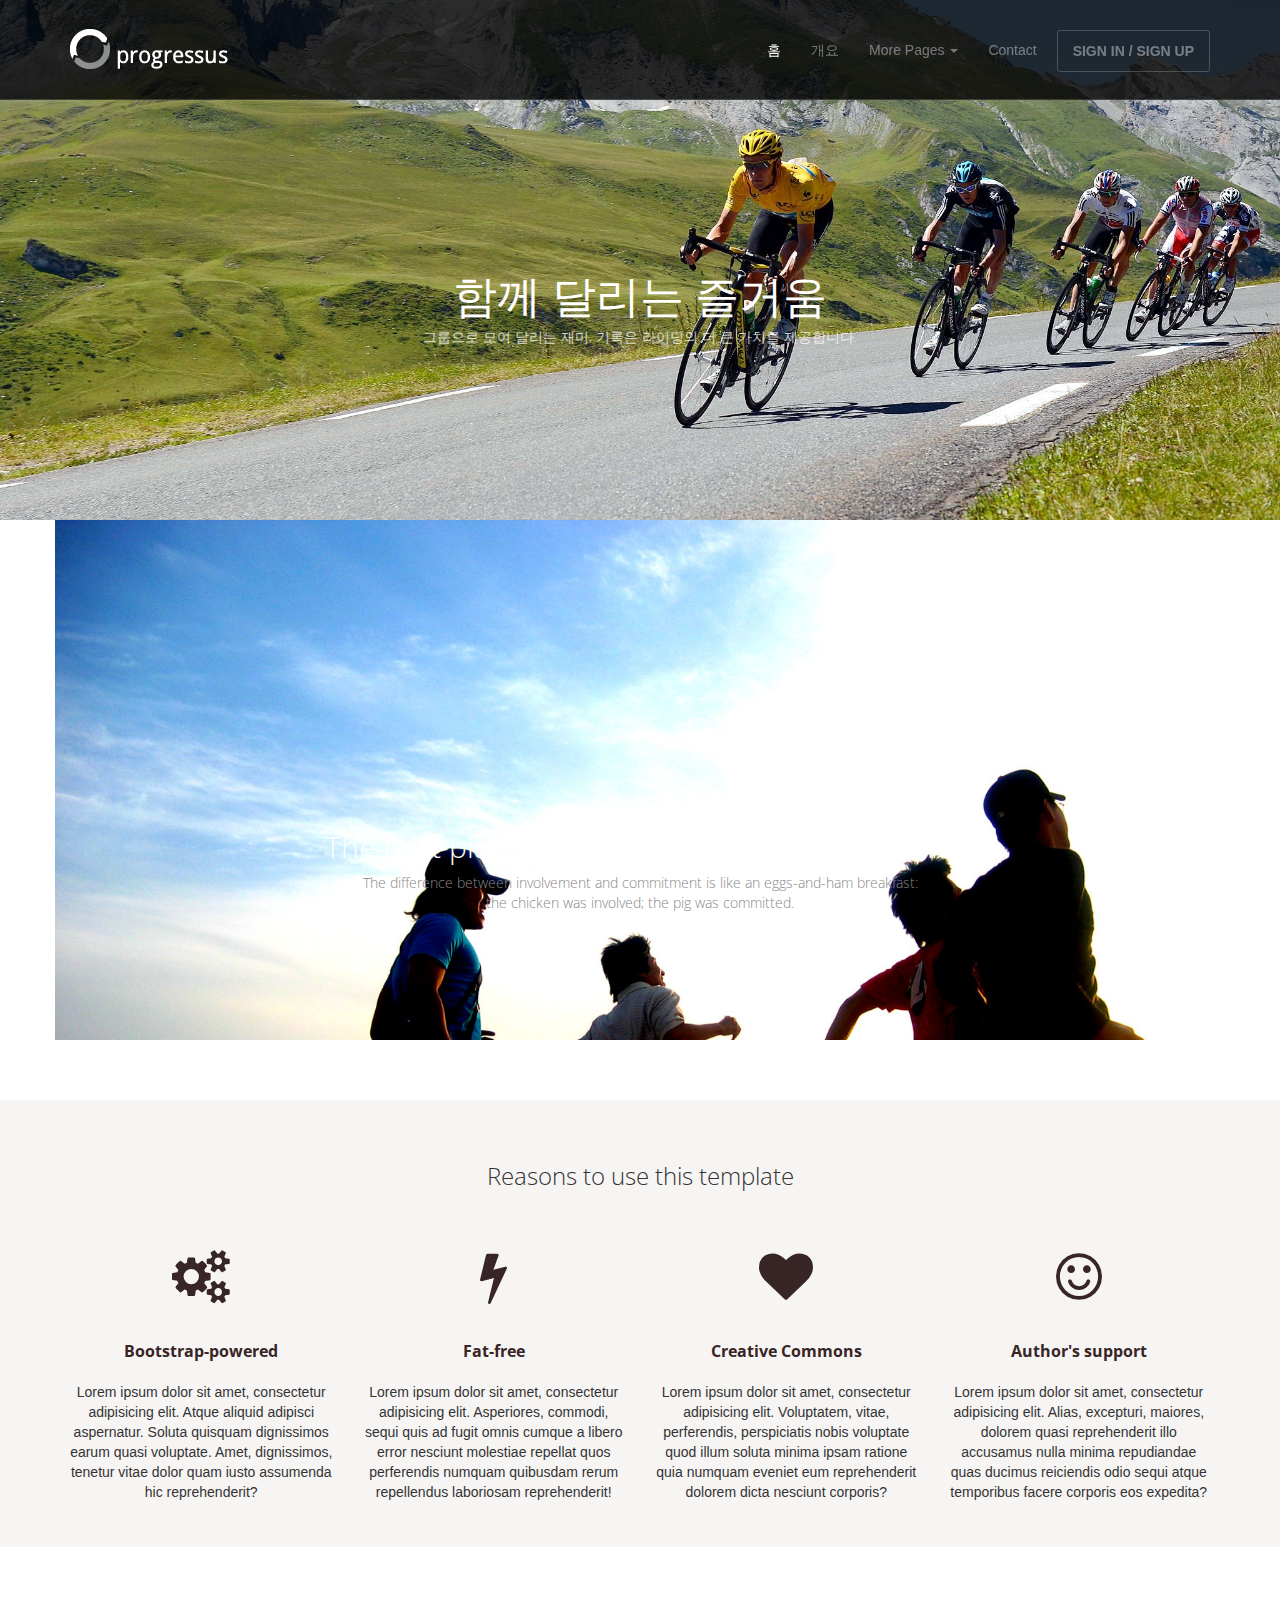
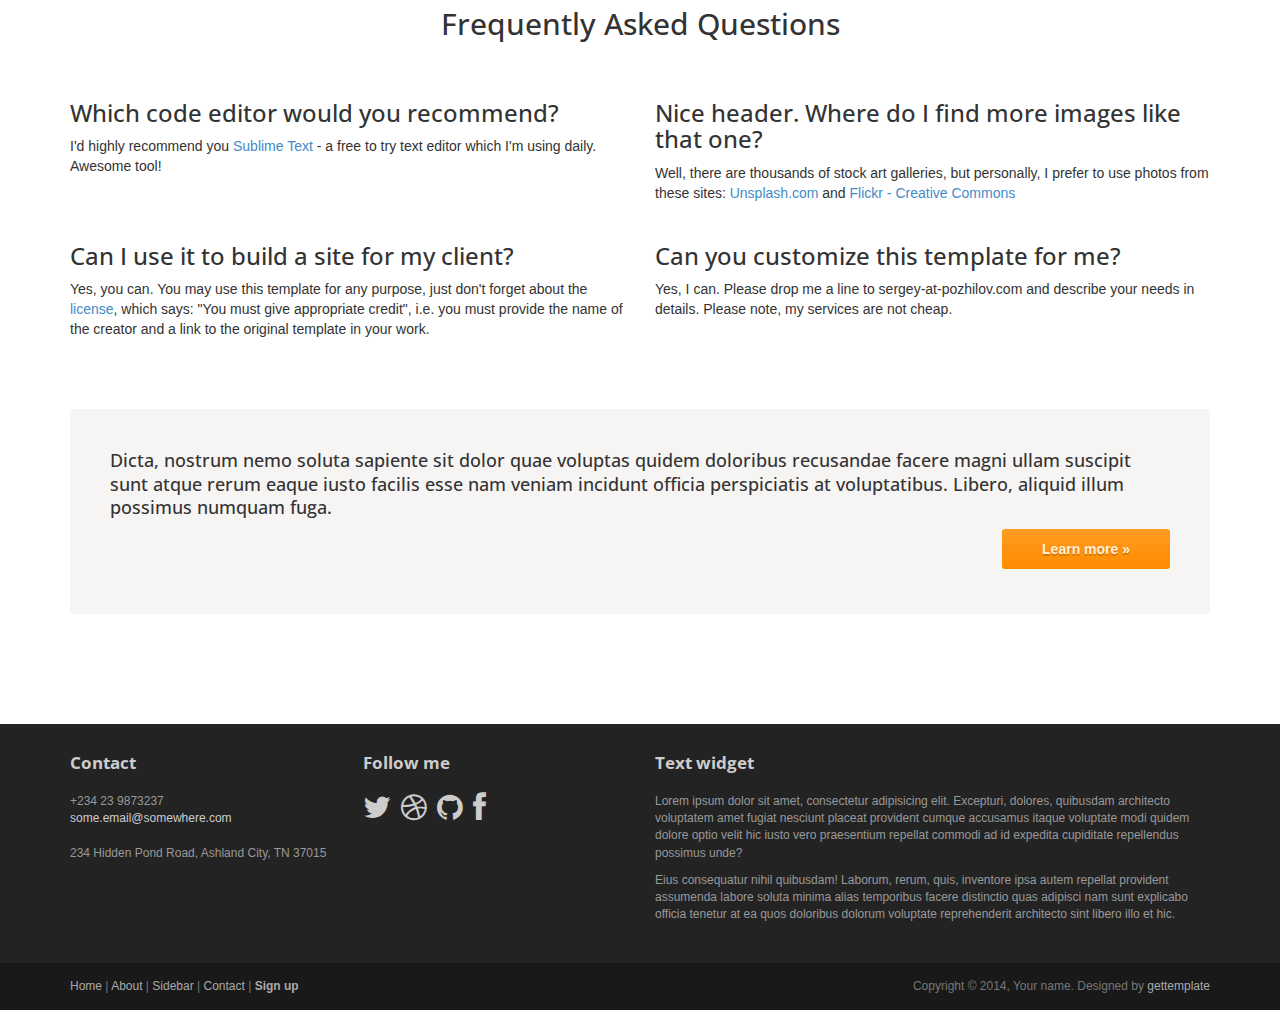
<file: WebContent/index.html>
<!DOCTYPE html>
<html lang="en">
<head>
	<meta charset="utf-8">
	<meta name="viewport"    content="width=device-width, initial-scale=1.0">
	<meta name="description" content="">
	<meta name="author"      content="Sergey Pozhilov (GetTemplate.com)">
	
	<title>로드러너</title>

	<link rel="shortcut icon" href="assets/images/gt_favicon.png">
	
	<link rel="stylesheet" media="screen" href="http://fonts.googleapis.com/css?family=Open+Sans:300,400,700">
	<link rel="stylesheet" href="assets/css/bootstrap.min.css">
	<link rel="stylesheet" href="assets/css/font-awesome.min.css">

	<!-- Custom styles for our template -->
	<link rel="stylesheet" href="assets/css/bootstrap-theme.css" media="screen" >
	<link rel="stylesheet" href="assets/css/main.css">

	<!-- HTML5 shim and Respond.js IE8 support of HTML5 elements and media queries -->
	<!--[if lt IE 9]>
	<script src="assets/js/html5shiv.js"></script>
	<script src="assets/js/respond.min.js"></script>
	<![endif]-->
</head>

<body class="home">
	<!-- Fixed navbar -->
	<div class="navbar navbar-inverse navbar-fixed-top headroom" >
		<div class="container">
			<div class="navbar-header">
				<!-- Button for smallest screens -->
				<button type="button" class="navbar-toggle" data-toggle="collapse" data-target=".navbar-collapse"><span class="icon-bar"></span> <span class="icon-bar"></span> <span class="icon-bar"></span> </button>
				<a class="navbar-brand" href="index.html"><img src="assets/images/logo.png" alt="Progressus HTML5 template"></a>
			</div>
			<div class="navbar-collapse collapse">
				<ul class="nav navbar-nav pull-right">
					<li class="active"><a href="#">홈</a></li>
					<li><a href="about.html">개요</a></li>
					<li class="dropdown">
						<a href="#" class="dropdown-toggle" data-toggle="dropdown">More Pages <b class="caret"></b></a>
						<ul class="dropdown-menu">
							<li><a href="sidebar-left.html">Left Sidebar</a></li>
							<li class="active"><a href="sidebar-right.html">Right Sidebar</a></li>
						</ul>
					</li>
					<li><a href="contact.html">Contact</a></li>
					<li><a class="btn" href="signin.html">SIGN IN / SIGN UP</a></li>
				</ul>
			</div><!--/.nav-collapse -->
		</div>
	</div> 
	<!-- /.navbar -->

	<!-- Header -->
	<header id="head">
		<div class="container">
			<div class="row">
				<h1 class="lead">함께 달리는 즐거움 </h1>
				<p class="tagline">그룹으로 모여 달리는 재미, 기록은 라이딩의 더 큰 가치를 제공합니다.<!-- <a href="http://www.gettemplate.com/?utm_source=progressus&amp;utm_medium=template&amp;utm_campaign=progressus">GetTemplate</a></p>
				<p><a class="btn btn-default btn-lg" role="button">MORE INFO</a> <a class="btn btn-action btn-lg" role="button">DOWNLOAD NOW</a> --></p>
			</div>
		</div>
	</header>
	<!-- /Header -->

	<!-- Intro -->
	<div class="container text-center">
		<div class="row" id="content1">
			<br> <br>
			<h2 class="thin">The best place to tell people why they are here</h2>
			<p class="text-muted">
				The difference between involvement and commitment is like an eggs-and-ham breakfast:<br> 
				the chicken was involved; the pig was committed.
			</p>
		</div>
	</div>
	<!-- /Intro-->
		
	<!-- Highlights - jumbotron -->
	<div class="jumbotron top-space">
		<div class="container">
			
			<h3 class="text-center thin">Reasons to use this template</h3>
			
			<div class="row">
				<div class="col-md-3 col-sm-6 highlight">
					<div class="h-caption"><h4><i class="fa fa-cogs fa-5"></i>Bootstrap-powered</h4></div>
					<div class="h-body text-center">
						<p>Lorem ipsum dolor sit amet, consectetur adipisicing elit. Atque aliquid adipisci aspernatur. Soluta quisquam dignissimos earum quasi voluptate. Amet, dignissimos, tenetur vitae dolor quam iusto assumenda hic reprehenderit?</p>
					</div>
				</div>
				<div class="col-md-3 col-sm-6 highlight">
					<div class="h-caption"><h4><i class="fa fa-flash fa-5"></i>Fat-free</h4></div>
					<div class="h-body text-center">
						<p>Lorem ipsum dolor sit amet, consectetur adipisicing elit. Asperiores, commodi, sequi quis ad fugit omnis cumque a libero error nesciunt molestiae repellat quos perferendis numquam quibusdam rerum repellendus laboriosam reprehenderit! </p>
					</div>
				</div>
				<div class="col-md-3 col-sm-6 highlight">
					<div class="h-caption"><h4><i class="fa fa-heart fa-5"></i>Creative Commons</h4></div>
					<div class="h-body text-center">
						<p>Lorem ipsum dolor sit amet, consectetur adipisicing elit. Voluptatem, vitae, perferendis, perspiciatis nobis voluptate quod illum soluta minima ipsam ratione quia numquam eveniet eum reprehenderit dolorem dicta nesciunt corporis?</p>
					</div>
				</div>
				<div class="col-md-3 col-sm-6 highlight">
					<div class="h-caption"><h4><i class="fa fa-smile-o fa-5"></i>Author's support</h4></div>
					<div class="h-body text-center">
						<p>Lorem ipsum dolor sit amet, consectetur adipisicing elit. Alias, excepturi, maiores, dolorem quasi reprehenderit illo accusamus nulla minima repudiandae quas ducimus reiciendis odio sequi atque temporibus facere corporis eos expedita? </p>
					</div>
				</div>
			</div> <!-- /row  -->
		
		</div>
	</div>
	<!-- /Highlights -->

	<!-- container -->
	<div class="container">

		<h2 class="text-center top-space">Frequently Asked Questions</h2>
		<br>

		<div class="row">
			<div class="col-sm-6">
				<h3>Which code editor would you recommend?</h3>
				<p>I'd highly recommend you <a href="http://www.sublimetext.com/">Sublime Text</a> - a free to try text editor which I'm using daily. Awesome tool!</p>
			</div>
			<div class="col-sm-6">
				<h3>Nice header. Where do I find more images like that one?</h3>
				<p>
					Well, there are thousands of stock art galleries, but personally, 
					I prefer to use photos from these sites: <a href="http://unsplash.com">Unsplash.com</a> 
					and <a href="http://www.flickr.com/creativecommons/by-2.0/tags/">Flickr - Creative Commons</a></p>
			</div>
		</div> <!-- /row -->

		<div class="row">
			<div class="col-sm-6">
				<h3>Can I use it to build a site for my client?</h3>
				<p>
					Yes, you can. You may use this template for any purpose, just don't forget about the <a href="http://creativecommons.org/licenses/by/3.0/">license</a>, 
					which says: "You must give appropriate credit", i.e. you must provide the name of the creator and a link to the original template in your work. 
				</p>
			</div>
			<div class="col-sm-6">
				<h3>Can you customize this template for me?</h3>
				<p>Yes, I can. Please drop me a line to sergey-at-pozhilov.com and describe your needs in details. Please note, my services are not cheap.</p>
			</div>
		</div> <!-- /row -->

		<div class="jumbotron top-space">
			<h4>Dicta, nostrum nemo soluta sapiente sit dolor quae voluptas quidem doloribus recusandae facere magni ullam suscipit sunt atque rerum eaque iusto facilis esse nam veniam incidunt officia perspiciatis at voluptatibus. Libero, aliquid illum possimus numquam fuga.</h4>
     		<p class="text-right"><a class="btn btn-primary btn-large">Learn more »</a></p>
  		</div>

</div>	<!-- /container -->
	
	<!-- Social links. @TODO: replace by link/instructions in template -->
	<section id="social">
		<div class="container">
			<div class="wrapper clearfix">
				<!-- AddThis Button BEGIN -->
				<div class="addthis_toolbox addthis_default_style">
				<a class="addthis_button_facebook_like" fb:like:layout="button_count"></a>
				<a class="addthis_button_tweet"></a>
				<a class="addthis_button_linkedin_counter"></a>
				<a class="addthis_button_google_plusone" g:plusone:size="medium"></a>
				</div>
				<!-- AddThis Button END -->
			</div>
		</div>
	</section>
	<!-- /social links -->


	<footer id="footer" class="top-space">

		<div class="footer1">
			<div class="container">
				<div class="row">
					
					<div class="col-md-3 widget">
						<h3 class="widget-title">Contact</h3>
						<div class="widget-body">
							<p>+234 23 9873237<br>
								<a href="mailto:#">some.email@somewhere.com</a><br>
								<br>
								234 Hidden Pond Road, Ashland City, TN 37015
							</p>	
						</div>
					</div>

					<div class="col-md-3 widget">
						<h3 class="widget-title">Follow me</h3>
						<div class="widget-body">
							<p class="follow-me-icons">
								<a href=""><i class="fa fa-twitter fa-2"></i></a>
								<a href=""><i class="fa fa-dribbble fa-2"></i></a>
								<a href=""><i class="fa fa-github fa-2"></i></a>
								<a href=""><i class="fa fa-facebook fa-2"></i></a>
							</p>	
						</div>
					</div>

					<div class="col-md-6 widget">
						<h3 class="widget-title">Text widget</h3>
						<div class="widget-body">
							<p>Lorem ipsum dolor sit amet, consectetur adipisicing elit. Excepturi, dolores, quibusdam architecto voluptatem amet fugiat nesciunt placeat provident cumque accusamus itaque voluptate modi quidem dolore optio velit hic iusto vero praesentium repellat commodi ad id expedita cupiditate repellendus possimus unde?</p>
							<p>Eius consequatur nihil quibusdam! Laborum, rerum, quis, inventore ipsa autem repellat provident assumenda labore soluta minima alias temporibus facere distinctio quas adipisci nam sunt explicabo officia tenetur at ea quos doloribus dolorum voluptate reprehenderit architecto sint libero illo et hic.</p>
						</div>
					</div>

				</div> <!-- /row of widgets -->
			</div>
		</div>

		<div class="footer2">
			<div class="container">
				<div class="row">
					
					<div class="col-md-6 widget">
						<div class="widget-body">
							<p class="simplenav">
								<a href="#">Home</a> | 
								<a href="about.html">About</a> |
								<a href="sidebar-right.html">Sidebar</a> |
								<a href="contact.html">Contact</a> |
								<b><a href="signup.html">Sign up</a></b>
							</p>
						</div>
					</div>

					<div class="col-md-6 widget">
						<div class="widget-body">
							<p class="text-right">
								Copyright &copy; 2014, Your name. Designed by <a href="http://gettemplate.com/" rel="designer">gettemplate</a> 
							</p>
						</div>
					</div>

				</div> <!-- /row of widgets -->
			</div>
		</div>

	</footer>	
		




	<!-- JavaScript libs are placed at the end of the document so the pages load faster -->
	<script src="http://ajax.googleapis.com/ajax/libs/jquery/1.10.2/jquery.min.js"></script>
	<script src="http://netdna.bootstrapcdn.com/bootstrap/3.0.0/js/bootstrap.min.js"></script>
	<script src="assets/js/headroom.min.js"></script>
	<script src="assets/js/jQuery.headroom.min.js"></script>
	<script src="assets/js/template.js"></script>
</body>
</html>
</file>
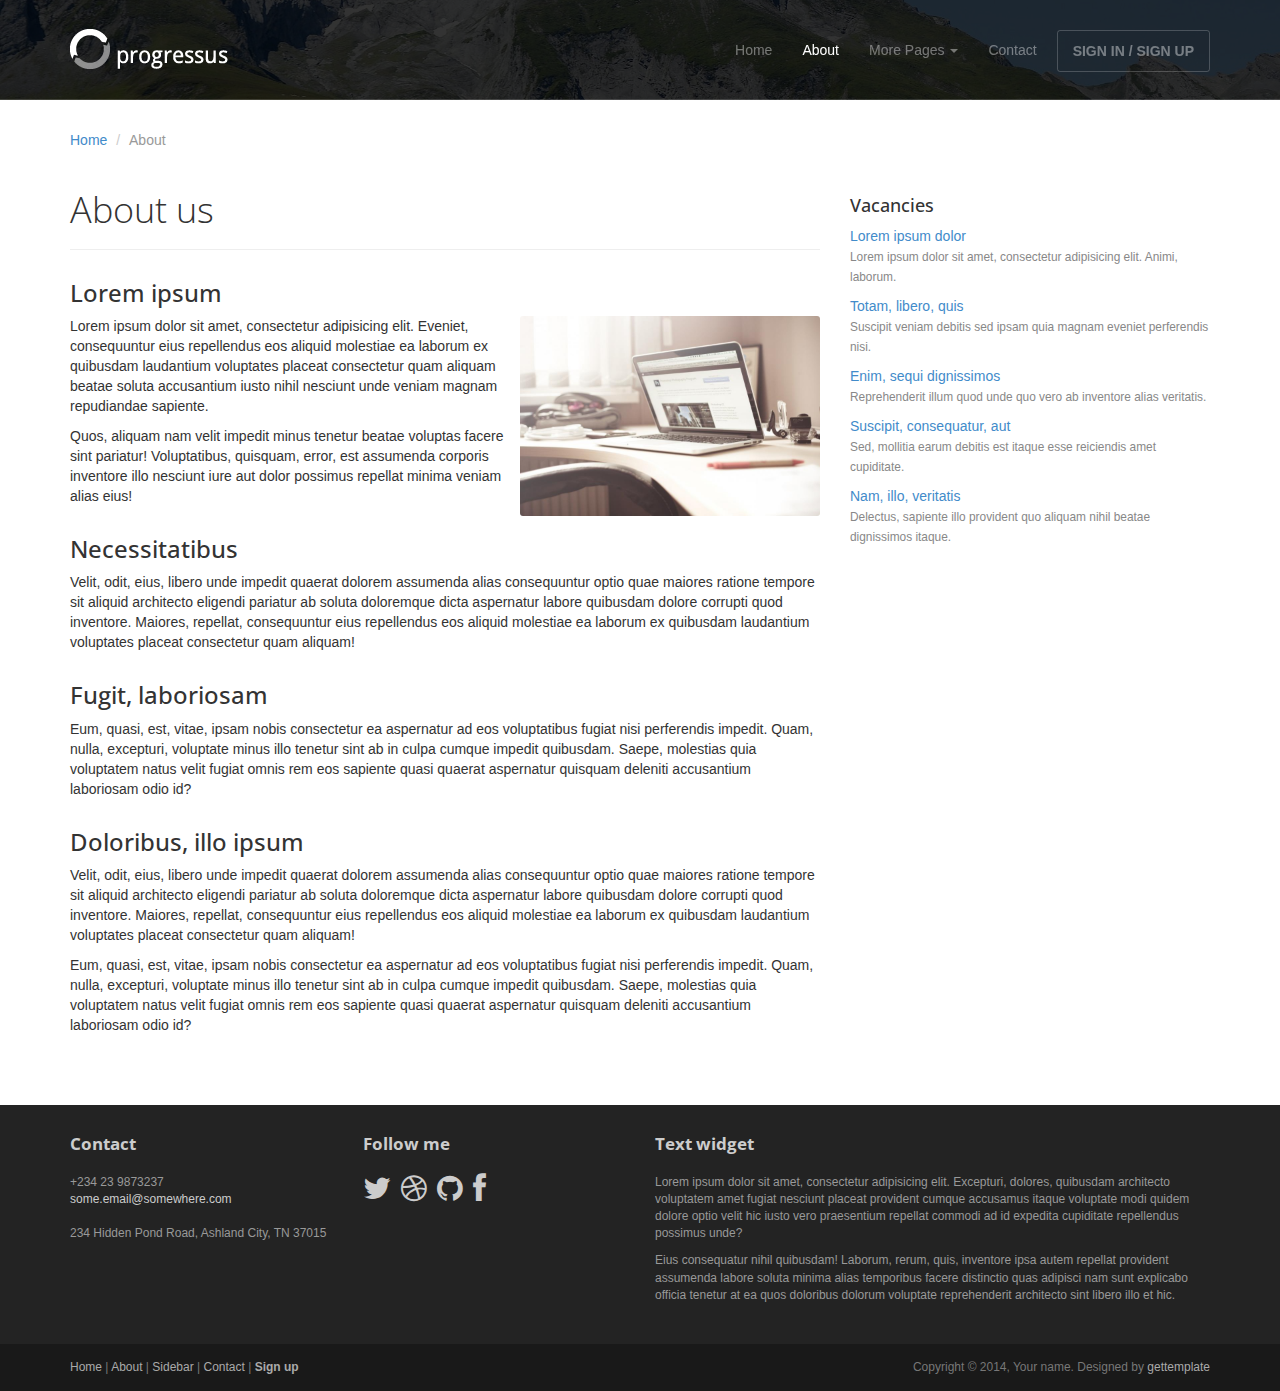
<file: WebContent/about.html>
<!DOCTYPE html>
<html lang="en">
<head>
	<meta charset="utf-8">
	<meta name="viewport"    content="width=device-width, initial-scale=1.0">
	<meta name="description" content="">
	<meta name="author"      content="Sergey Pozhilov (GetTemplate.com)">
	
	<title>About - Progressus Bootstrap template</title>

	<link rel="shortcut icon" href="assets/images/gt_favicon.png">
	
	<link rel="stylesheet" media="screen" href="http://fonts.googleapis.com/css?family=Open+Sans:300,400,700">
	<link rel="stylesheet" href="assets/css/bootstrap.min.css">
	<link rel="stylesheet" href="assets/css/font-awesome.min.css">

	<!-- Custom styles for our template -->
	<link rel="stylesheet" href="assets/css/bootstrap-theme.css" media="screen" >
	<link rel="stylesheet" href="assets/css/main.css">

	<!-- HTML5 shim and Respond.js IE8 support of HTML5 elements and media queries -->
	<!--[if lt IE 9]>
	<script src="assets/js/html5shiv.js"></script>
	<script src="assets/js/respond.min.js"></script>
	<![endif]-->
</head>

<body>
	<!-- Fixed navbar -->
	<div class="navbar navbar-inverse navbar-fixed-top headroom" >
		<div class="container">
			<div class="navbar-header">
				<!-- Button for smallest screens -->
				<button type="button" class="navbar-toggle" data-toggle="collapse" data-target=".navbar-collapse"><span class="icon-bar"></span> <span class="icon-bar"></span> <span class="icon-bar"></span> </button>
				<a class="navbar-brand" href="index.html"><img src="assets/images/logo.png" alt="Progressus HTML5 template"></a>
			</div>
			<div class="navbar-collapse collapse">
				<ul class="nav navbar-nav pull-right">
					<li><a href="index.html">Home</a></li>
					<li class="active"><a href="about.html">About</a></li>
					<li class="dropdown">
						<a href="#" class="dropdown-toggle" data-toggle="dropdown">More Pages <b class="caret"></b></a>
						<ul class="dropdown-menu">
							<li><a href="sidebar-left.html">Left Sidebar</a></li>
							<li><a href="sidebar-right.html">Right Sidebar</a></li>
						</ul>
					</li>
					<li><a href="contact.html">Contact</a></li>
					<li><a class="btn" href="signin.html">SIGN IN / SIGN UP</a></li>
				</ul>
			</div><!--/.nav-collapse -->
		</div>
	</div> 
	<!-- /.navbar -->

	<header id="head" class="secondary"></header>

	<!-- container -->
	<div class="container">

		<ol class="breadcrumb">
			<li><a href="index.html">Home</a></li>
			<li class="active">About</li>
		</ol>

		<div class="row">
			
			<!-- Article main content -->
			<article class="col-sm-8 maincontent">
				<header class="page-header">
					<h1 class="page-title">About us</h1>
				</header>
				<h3>Lorem ipsum</h3>
				<p><img src="assets/images/mac.jpg" alt="" class="img-rounded pull-right" width="300" > Lorem ipsum dolor sit amet, consectetur adipisicing elit. Eveniet, consequuntur eius repellendus eos aliquid molestiae ea laborum ex quibusdam laudantium voluptates placeat consectetur quam aliquam beatae soluta accusantium iusto nihil nesciunt unde veniam magnam repudiandae sapiente.</p>
				<p>Quos, aliquam nam velit impedit minus tenetur beatae voluptas facere sint pariatur! Voluptatibus, quisquam, error, est assumenda corporis inventore illo nesciunt iure aut dolor possimus repellat minima veniam alias eius!</p>
				<h3>Necessitatibus</h3>
				<p>Velit, odit, eius, libero unde impedit quaerat dolorem assumenda alias consequuntur optio quae maiores ratione tempore sit aliquid architecto eligendi pariatur ab soluta doloremque dicta aspernatur labore quibusdam dolore corrupti quod inventore. Maiores, repellat, consequuntur eius repellendus eos aliquid molestiae ea laborum ex quibusdam laudantium voluptates placeat consectetur quam aliquam!</p>
				<h3>Fugit, laboriosam</h3>
				<p>Eum, quasi, est, vitae, ipsam nobis consectetur ea aspernatur ad eos voluptatibus fugiat nisi perferendis impedit. Quam, nulla, excepturi, voluptate minus illo tenetur sint ab in culpa cumque impedit quibusdam. Saepe, molestias quia voluptatem natus velit fugiat omnis rem eos sapiente quasi quaerat aspernatur quisquam deleniti accusantium laboriosam odio id?</p>
				<h3>Doloribus, illo ipsum</h3>
				<p>Velit, odit, eius, libero unde impedit quaerat dolorem assumenda alias consequuntur optio quae maiores ratione tempore sit aliquid architecto eligendi pariatur ab soluta doloremque dicta aspernatur labore quibusdam dolore corrupti quod inventore. Maiores, repellat, consequuntur eius repellendus eos aliquid molestiae ea laborum ex quibusdam laudantium voluptates placeat consectetur quam aliquam!</p>
				<p>Eum, quasi, est, vitae, ipsam nobis consectetur ea aspernatur ad eos voluptatibus fugiat nisi perferendis impedit. Quam, nulla, excepturi, voluptate minus illo tenetur sint ab in culpa cumque impedit quibusdam. Saepe, molestias quia voluptatem natus velit fugiat omnis rem eos sapiente quasi quaerat aspernatur quisquam deleniti accusantium laboriosam odio id?</p>
				
			</article>
			<!-- /Article -->
			
			<!-- Sidebar -->
			<aside class="col-sm-4 sidebar sidebar-right">

				<div class="widget">
					<h4>Vacancies</h4>
					<ul class="list-unstyled list-spaces">
						<li><a href="">Lorem ipsum dolor</a><br><span class="small text-muted">Lorem ipsum dolor sit amet, consectetur adipisicing elit. Animi, laborum.</span></li>
						<li><a href="">Totam, libero, quis</a><br><span class="small text-muted">Suscipit veniam debitis sed ipsam quia magnam eveniet perferendis nisi.</span></li>
						<li><a href="">Enim, sequi dignissimos</a><br><span class="small text-muted">Reprehenderit illum quod unde quo vero ab inventore alias veritatis.</span></li>
						<li><a href="">Suscipit, consequatur, aut</a><br><span class="small text-muted">Sed, mollitia earum debitis est itaque esse reiciendis amet cupiditate.</span></li>
						<li><a href="">Nam, illo, veritatis</a><br><span class="small text-muted">Delectus, sapiente illo provident quo aliquam nihil beatae dignissimos itaque.</span></li>
					</ul>
				</div>

			</aside>
			<!-- /Sidebar -->

		</div>
	</div>	<!-- /container -->
	

	<footer id="footer" class="top-space">

		<div class="footer1">
			<div class="container">
				<div class="row">
					
					<div class="col-md-3 widget">
						<h3 class="widget-title">Contact</h3>
						<div class="widget-body">
							<p>+234 23 9873237<br>
								<a href="mailto:#">some.email@somewhere.com</a><br>
								<br>
								234 Hidden Pond Road, Ashland City, TN 37015
							</p>	
						</div>
					</div>

					<div class="col-md-3 widget">
						<h3 class="widget-title">Follow me</h3>
						<div class="widget-body">
							<p class="follow-me-icons clearfix">
								<a href=""><i class="fa fa-twitter fa-2"></i></a>
								<a href=""><i class="fa fa-dribbble fa-2"></i></a>
								<a href=""><i class="fa fa-github fa-2"></i></a>
								<a href=""><i class="fa fa-facebook fa-2"></i></a>
							</p>	
						</div>
					</div>

					<div class="col-md-6 widget">
						<h3 class="widget-title">Text widget</h3>
						<div class="widget-body">
							<p>Lorem ipsum dolor sit amet, consectetur adipisicing elit. Excepturi, dolores, quibusdam architecto voluptatem amet fugiat nesciunt placeat provident cumque accusamus itaque voluptate modi quidem dolore optio velit hic iusto vero praesentium repellat commodi ad id expedita cupiditate repellendus possimus unde?</p>
							<p>Eius consequatur nihil quibusdam! Laborum, rerum, quis, inventore ipsa autem repellat provident assumenda labore soluta minima alias temporibus facere distinctio quas adipisci nam sunt explicabo officia tenetur at ea quos doloribus dolorum voluptate reprehenderit architecto sint libero illo et hic.</p>
						</div>
					</div>

				</div> <!-- /row of widgets -->
			</div>
		</div>

		<div class="footer2">
			<div class="container">
				<div class="row">
					
					<div class="col-md-6 widget">
						<div class="widget-body">
							<p class="simplenav">
								<a href="#">Home</a> | 
								<a href="about.html">About</a> |
								<a href="sidebar-right.html">Sidebar</a> |
								<a href="contact.html">Contact</a> |
								<b><a href="signup.html">Sign up</a></b>
							</p>
						</div>
					</div>

					<div class="col-md-6 widget">
						<div class="widget-body">
							<p class="text-right">
								Copyright &copy; 2014, Your name. Designed by <a href="http://gettemplate.com/" rel="designer">gettemplate</a> 
							</p>
						</div>
					</div>

				</div> <!-- /row of widgets -->
			</div>
		</div>
	</footer>	
		




	<!-- JavaScript libs are placed at the end of the document so the pages load faster -->
	<script src="http://ajax.googleapis.com/ajax/libs/jquery/1.10.2/jquery.min.js"></script>
	<script src="http://netdna.bootstrapcdn.com/bootstrap/3.0.0/js/bootstrap.min.js"></script>
	<script src="assets/js/headroom.min.js"></script>
	<script src="assets/js/jQuery.headroom.min.js"></script>
	<script src="assets/js/template.js"></script>
</body>
</html>
</file>
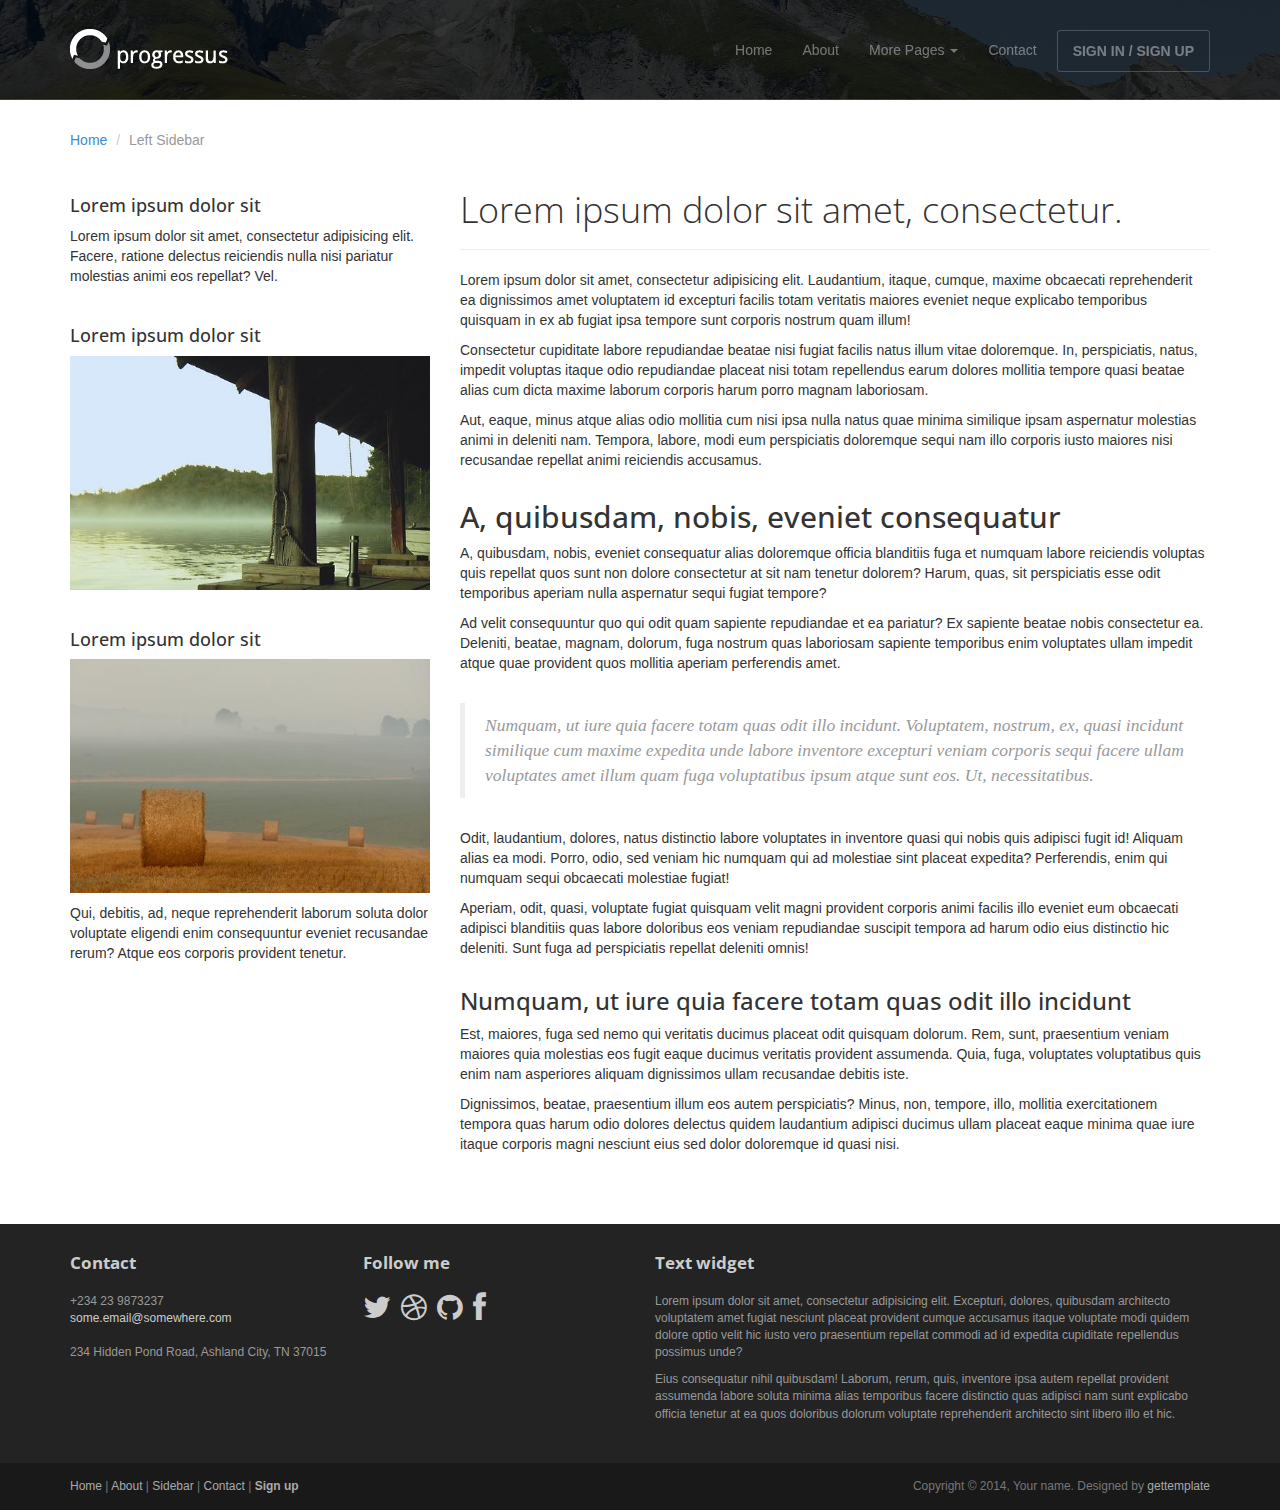
<file: WebContent/sidebar-left.html>
<!DOCTYPE html>
<html lang="en">
<head>
	<meta charset="utf-8">
	<meta name="viewport"    content="width=device-width, initial-scale=1.0">
	<meta name="description" content="">
	<meta name="author"      content="Sergey Pozhilov (GetTemplate.com)">
	
	<title>Left Sidebar template - Progressus Bootstrap template</title>

	<link rel="shortcut icon" href="assets/images/gt_favicon.png">
	
	<link rel="stylesheet" media="screen" href="http://fonts.googleapis.com/css?family=Open+Sans:300,400,700">
	<link rel="stylesheet" href="assets/css/bootstrap.min.css">
	<link rel="stylesheet" href="assets/css/font-awesome.min.css">

	<!-- Custom styles for our template -->
	<link rel="stylesheet" href="assets/css/bootstrap-theme.css" media="screen" >
	<link rel="stylesheet" href="assets/css/main.css">

	<!-- HTML5 shim and Respond.js IE8 support of HTML5 elements and media queries -->
	<!--[if lt IE 9]>
	<script src="assets/js/html5shiv.js"></script>
	<script src="assets/js/respond.min.js"></script>
	<![endif]-->
</head>

<body>
	<!-- Fixed navbar -->
	<div class="navbar navbar-inverse navbar-fixed-top headroom" >
		<div class="container">
			<div class="navbar-header">
				<!-- Button for smallest screens -->
				<button type="button" class="navbar-toggle" data-toggle="collapse" data-target=".navbar-collapse"><span class="icon-bar"></span> <span class="icon-bar"></span> <span class="icon-bar"></span> </button>
				<a class="navbar-brand" href="index.html"><img src="assets/images/logo.png" alt="Progressus HTML5 template"></a>
			</div>
			<div class="navbar-collapse collapse">
				<ul class="nav navbar-nav pull-right">
					<li><a href="index.html">Home</a></li>
					<li><a href="about.html">About</a></li>
					<li class="dropdown">
						<a href="#" class="dropdown-toggle" data-toggle="dropdown">More Pages <b class="caret"></b></a>
						<ul class="dropdown-menu">
							<li class="active"><a href="sidebar-left.html">Left Sidebar</a></li>
							<li><a href="sidebar-right.html">Right Sidebar</a></li>
						</ul>
					</li>
					<li><a href="contact.html">Contact</a></li>
					<li><a class="btn" href="signin.html">SIGN IN / SIGN UP</a></li>
				</ul>
			</div><!--/.nav-collapse -->
		</div>
	</div> 
	<!-- /.navbar -->

	<header id="head" class="secondary"></header>

	<!-- container -->
	<div class="container">
		
		<ol class="breadcrumb">
			<li><a href="index.html">Home</a></li>
			<li class="active">Left Sidebar</li>
		</ol>

		<div class="row">
			
			<!-- Sidebar -->
			<aside class="col-md-4 sidebar sidebar-left">

				<div class="row widget">
					<div class="col-xs-12">
						<h4>Lorem ipsum dolor sit</h4>
						<p>Lorem ipsum dolor sit amet, consectetur adipisicing elit. Facere, ratione delectus reiciendis nulla nisi pariatur molestias animi eos repellat? Vel.</p>
					</div>
				</div>
				<div class="row widget">
					<div class="col-xs-12">
						<h4>Lorem ipsum dolor sit</h4>
						<p><img src="assets/images/1.jpg" alt=""></p>
					</div>
				</div>
				<div class="row widget">
					<div class="col-xs-12">
						<h4>Lorem ipsum dolor sit</h4>
						<p><img src="assets/images/2.jpg" alt=""></p>
						<p>Qui, debitis, ad, neque reprehenderit laborum soluta dolor voluptate eligendi enim consequuntur eveniet recusandae rerum? Atque eos corporis provident tenetur.</p>
					</div>
				</div>

			</aside>
			<!-- /Sidebar -->

			<!-- Article main content -->
			<article class="col-md-8 maincontent">
				<header class="page-header">
					<h1 class="page-title">Lorem ipsum dolor sit amet, consectetur.</h1>
				</header>
				<p>Lorem ipsum dolor sit amet, consectetur adipisicing elit. Laudantium, itaque, cumque, maxime obcaecati reprehenderit ea dignissimos amet voluptatem id excepturi facilis totam veritatis maiores eveniet neque explicabo temporibus quisquam in ex ab fugiat ipsa tempore sunt corporis nostrum quam illum!</p>
				<p>Consectetur cupiditate labore repudiandae beatae nisi fugiat facilis natus illum vitae doloremque. In, perspiciatis, natus, impedit voluptas itaque odio repudiandae placeat nisi totam repellendus earum dolores mollitia tempore quasi beatae alias cum dicta maxime laborum corporis harum porro magnam laboriosam.</p>
				<p>Aut, eaque, minus atque alias odio mollitia cum nisi ipsa nulla natus quae minima similique ipsam aspernatur molestias animi in deleniti nam. Tempora, labore, modi eum perspiciatis doloremque sequi nam illo corporis iusto maiores nisi recusandae repellat animi reiciendis accusamus.</p>

				<h2>A, quibusdam, nobis, eveniet consequatur</h2>
				<p>A, quibusdam, nobis, eveniet consequatur alias doloremque officia blanditiis fuga et numquam labore reiciendis voluptas quis repellat quos sunt non dolore consectetur at sit nam tenetur dolorem? Harum, quas, sit perspiciatis esse odit temporibus aperiam nulla aspernatur sequi fugiat tempore?</p>
				<p>Ad velit consequuntur quo qui odit quam sapiente repudiandae et ea pariatur? Ex sapiente beatae nobis consectetur ea. Deleniti, beatae, magnam, dolorum, fuga nostrum quas laboriosam sapiente temporibus enim voluptates ullam impedit atque quae provident quos mollitia aperiam perferendis amet.</p>

				<blockquote>Numquam, ut iure quia facere totam quas odit illo incidunt. Voluptatem, nostrum, ex, quasi incidunt similique cum maxime expedita unde labore inventore excepturi veniam corporis sequi facere ullam voluptates amet illum quam fuga voluptatibus ipsum atque sunt eos. Ut, necessitatibus.</blockquote>
				<p>Odit, laudantium, dolores, natus distinctio labore voluptates in inventore quasi qui nobis quis adipisci fugit id! Aliquam alias ea modi. Porro, odio, sed veniam hic numquam qui ad molestiae sint placeat expedita? Perferendis, enim qui numquam sequi obcaecati molestiae fugiat!</p>
				<p>Aperiam, odit, quasi, voluptate fugiat quisquam velit magni provident corporis animi facilis illo eveniet eum obcaecati adipisci blanditiis quas labore doloribus eos veniam repudiandae suscipit tempora ad harum odio eius distinctio hic deleniti. Sunt fuga ad perspiciatis repellat deleniti omnis!</p>

				<h3>Numquam, ut iure quia facere totam quas odit illo incidunt</h3>
				<p>Est, maiores, fuga sed nemo qui veritatis ducimus placeat odit quisquam dolorum. Rem, sunt, praesentium veniam maiores quia molestias eos fugit eaque ducimus veritatis provident assumenda. Quia, fuga, voluptates voluptatibus quis enim nam asperiores aliquam dignissimos ullam recusandae debitis iste.</p>
				<p>Dignissimos, beatae, praesentium illum eos autem perspiciatis? Minus, non, tempore, illo, mollitia exercitationem tempora quas harum odio dolores delectus quidem laudantium adipisci ducimus ullam placeat eaque minima quae iure itaque corporis magni nesciunt eius sed dolor doloremque id quasi nisi.</p>
			</article>
			<!-- /Article -->

		</div>
	</div>	<!-- /container -->
	

	<footer id="footer" class="top-space">

		<div class="footer1">
			<div class="container">
				<div class="row">
					
					<div class="col-md-3 widget">
						<h3 class="widget-title">Contact</h3>
						<div class="widget-body">
							<p>+234 23 9873237<br>
								<a href="mailto:#">some.email@somewhere.com</a><br>
								<br>
								234 Hidden Pond Road, Ashland City, TN 37015
							</p>	
						</div>
					</div>

					<div class="col-md-3 widget">
						<h3 class="widget-title">Follow me</h3>
						<div class="widget-body">
							<p class="follow-me-icons">
								<a href=""><i class="fa fa-twitter fa-2"></i></a>
								<a href=""><i class="fa fa-dribbble fa-2"></i></a>
								<a href=""><i class="fa fa-github fa-2"></i></a>
								<a href=""><i class="fa fa-facebook fa-2"></i></a>
							</p>	
						</div>
					</div>

					<div class="col-md-6 widget">
						<h3 class="widget-title">Text widget</h3>
						<div class="widget-body">
							<p>Lorem ipsum dolor sit amet, consectetur adipisicing elit. Excepturi, dolores, quibusdam architecto voluptatem amet fugiat nesciunt placeat provident cumque accusamus itaque voluptate modi quidem dolore optio velit hic iusto vero praesentium repellat commodi ad id expedita cupiditate repellendus possimus unde?</p>
							<p>Eius consequatur nihil quibusdam! Laborum, rerum, quis, inventore ipsa autem repellat provident assumenda labore soluta minima alias temporibus facere distinctio quas adipisci nam sunt explicabo officia tenetur at ea quos doloribus dolorum voluptate reprehenderit architecto sint libero illo et hic.</p>
						</div>
					</div>

				</div> <!-- /row of widgets -->
			</div>
		</div>

		<div class="footer2">
			<div class="container">
				<div class="row">
					
					<div class="col-md-6 widget">
						<div class="widget-body">
							<p class="simplenav">
								<a href="#">Home</a> | 
								<a href="about.html">About</a> |
								<a href="sidebar-right.html">Sidebar</a> |
								<a href="contact.html">Contact</a> |
								<b><a href="signup.html">Sign up</a></b>
							</p>
						</div>
					</div>

					<div class="col-md-6 widget">
						<div class="widget-body">
							<p class="text-right">
								Copyright &copy; 2014, Your name. Designed by <a href="http://gettemplate.com/" rel="designer">gettemplate</a> 
							</p>
						</div>
					</div>

				</div> <!-- /row of widgets -->
			</div>
		</div>
	</footer>	
		




	<!-- JavaScript libs are placed at the end of the document so the pages load faster -->
	<script src="http://ajax.googleapis.com/ajax/libs/jquery/1.10.2/jquery.min.js"></script>
	<script src="http://netdna.bootstrapcdn.com/bootstrap/3.0.0/js/bootstrap.min.js"></script>
	<script src="assets/js/headroom.min.js"></script>
	<script src="assets/js/jQuery.headroom.min.js"></script>
	<script src="assets/js/template.js"></script>
</body>
</html>
</file>
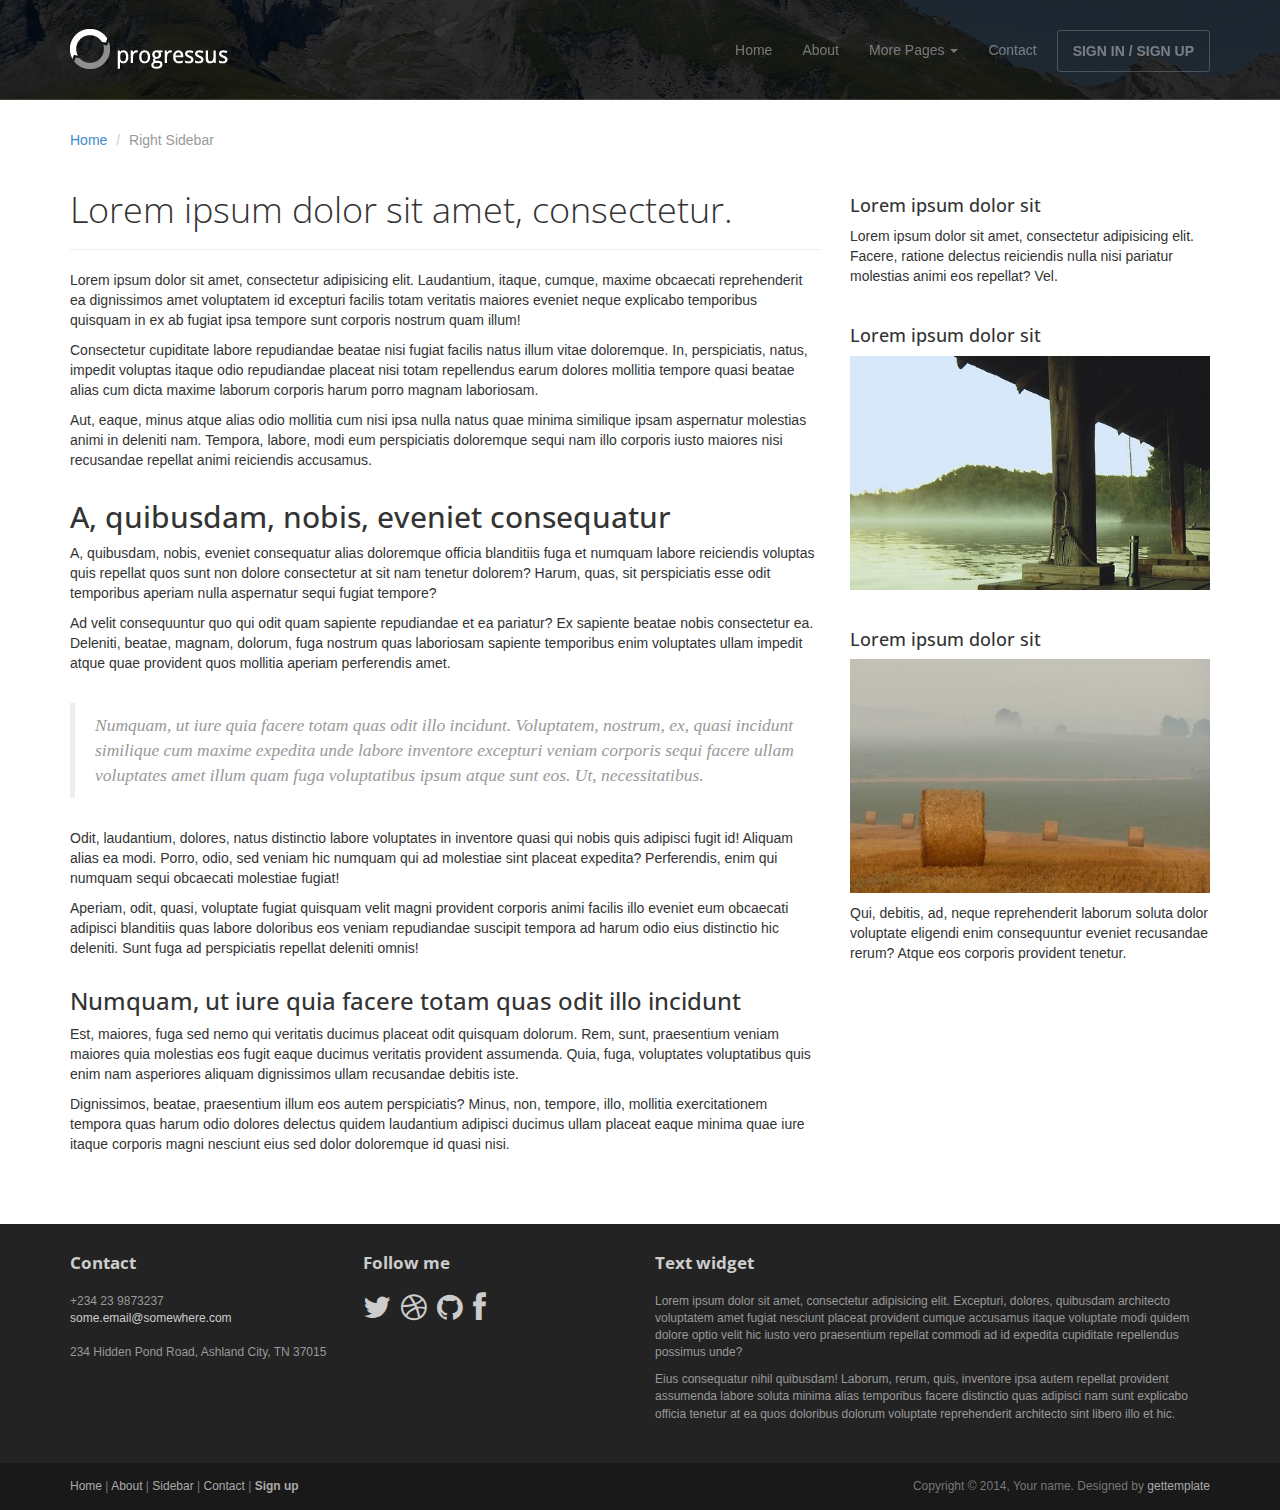
<file: WebContent/sidebar-right.html>
<!DOCTYPE html>
<html lang="en">
<head>
	<meta charset="utf-8">
	<meta name="viewport"    content="width=device-width, initial-scale=1.0">
	<meta name="description" content="">
	<meta name="author"      content="Sergey Pozhilov (GetTemplate.com)">
	
	<title>Right Sidebar template - Progressus Bootstrap template</title>

	<link rel="shortcut icon" href="assets/images/gt_favicon.png">
	
	<link rel="stylesheet" media="screen" href="http://fonts.googleapis.com/css?family=Open+Sans:300,400,700">
	<link rel="stylesheet" href="assets/css/bootstrap.min.css">
	<link rel="stylesheet" href="assets/css/font-awesome.min.css">

	<!-- Custom styles for our template -->
	<link rel="stylesheet" href="assets/css/bootstrap-theme.css" media="screen" >
	<link rel="stylesheet" href="assets/css/main.css">

	<!-- HTML5 shim and Respond.js IE8 support of HTML5 elements and media queries -->
	<!--[if lt IE 9]>
	<script src="assets/js/html5shiv.js"></script>
	<script src="assets/js/respond.min.js"></script>
	<![endif]-->
</head>

<body>
	<!-- Fixed navbar -->
	<div class="navbar navbar-inverse navbar-fixed-top headroom" >
		<div class="container">
			<div class="navbar-header">
				<!-- Button for smallest screens -->
				<button type="button" class="navbar-toggle" data-toggle="collapse" data-target=".navbar-collapse"><span class="icon-bar"></span> <span class="icon-bar"></span> <span class="icon-bar"></span> </button>
				<a class="navbar-brand" href="index.html"><img src="assets/images/logo.png" alt="Progressus HTML5 template"></a>
			</div>
			<div class="navbar-collapse collapse">
				<ul class="nav navbar-nav pull-right">
					<li><a href="index.html">Home</a></li>
					<li><a href="about.html">About</a></li>
					<li class="dropdown">
						<a href="#" class="dropdown-toggle" data-toggle="dropdown">More Pages <b class="caret"></b></a>
						<ul class="dropdown-menu">
							<li><a href="sidebar-left.html">Left Sidebar</a></li>
							<li class="active"><a href="sidebar-right.html">Right Sidebar</a></li>
						</ul>
					</li>
					<li><a href="contact.html">Contact</a></li>
					<li><a class="btn" href="signin.html">SIGN IN / SIGN UP</a></li>
				</ul>
			</div><!--/.nav-collapse -->
		</div>
	</div> 
	<!-- /.navbar -->

	<header id="head" class="secondary"></header>

	<!-- container -->
	<div class="container">

		<ol class="breadcrumb">
			<li><a href="index.html">Home</a></li>
			<li class="active">Right Sidebar</li>
		</ol>

		<div class="row">
			
			<!-- Article main content -->
			<article class="col-md-8 maincontent">
				<header class="page-header">
					<h1 class="page-title">Lorem ipsum dolor sit amet, consectetur.</h1>
				</header>
				<p>Lorem ipsum dolor sit amet, consectetur adipisicing elit. Laudantium, itaque, cumque, maxime obcaecati reprehenderit ea dignissimos amet voluptatem id excepturi facilis totam veritatis maiores eveniet neque explicabo temporibus quisquam in ex ab fugiat ipsa tempore sunt corporis nostrum quam illum!</p>
				<p>Consectetur cupiditate labore repudiandae beatae nisi fugiat facilis natus illum vitae doloremque. In, perspiciatis, natus, impedit voluptas itaque odio repudiandae placeat nisi totam repellendus earum dolores mollitia tempore quasi beatae alias cum dicta maxime laborum corporis harum porro magnam laboriosam.</p>
				<p>Aut, eaque, minus atque alias odio mollitia cum nisi ipsa nulla natus quae minima similique ipsam aspernatur molestias animi in deleniti nam. Tempora, labore, modi eum perspiciatis doloremque sequi nam illo corporis iusto maiores nisi recusandae repellat animi reiciendis accusamus.</p>

				<h2>A, quibusdam, nobis, eveniet consequatur</h2>
				<p>A, quibusdam, nobis, eveniet consequatur alias doloremque officia blanditiis fuga et numquam labore reiciendis voluptas quis repellat quos sunt non dolore consectetur at sit nam tenetur dolorem? Harum, quas, sit perspiciatis esse odit temporibus aperiam nulla aspernatur sequi fugiat tempore?</p>
				<p>Ad velit consequuntur quo qui odit quam sapiente repudiandae et ea pariatur? Ex sapiente beatae nobis consectetur ea. Deleniti, beatae, magnam, dolorum, fuga nostrum quas laboriosam sapiente temporibus enim voluptates ullam impedit atque quae provident quos mollitia aperiam perferendis amet.</p>

				<blockquote>Numquam, ut iure quia facere totam quas odit illo incidunt. Voluptatem, nostrum, ex, quasi incidunt similique cum maxime expedita unde labore inventore excepturi veniam corporis sequi facere ullam voluptates amet illum quam fuga voluptatibus ipsum atque sunt eos. Ut, necessitatibus.</blockquote>
				<p>Odit, laudantium, dolores, natus distinctio labore voluptates in inventore quasi qui nobis quis adipisci fugit id! Aliquam alias ea modi. Porro, odio, sed veniam hic numquam qui ad molestiae sint placeat expedita? Perferendis, enim qui numquam sequi obcaecati molestiae fugiat!</p>
				<p>Aperiam, odit, quasi, voluptate fugiat quisquam velit magni provident corporis animi facilis illo eveniet eum obcaecati adipisci blanditiis quas labore doloribus eos veniam repudiandae suscipit tempora ad harum odio eius distinctio hic deleniti. Sunt fuga ad perspiciatis repellat deleniti omnis!</p>

				<h3>Numquam, ut iure quia facere totam quas odit illo incidunt</h3>
				<p>Est, maiores, fuga sed nemo qui veritatis ducimus placeat odit quisquam dolorum. Rem, sunt, praesentium veniam maiores quia molestias eos fugit eaque ducimus veritatis provident assumenda. Quia, fuga, voluptates voluptatibus quis enim nam asperiores aliquam dignissimos ullam recusandae debitis iste.</p>
				<p>Dignissimos, beatae, praesentium illum eos autem perspiciatis? Minus, non, tempore, illo, mollitia exercitationem tempora quas harum odio dolores delectus quidem laudantium adipisci ducimus ullam placeat eaque minima quae iure itaque corporis magni nesciunt eius sed dolor doloremque id quasi nisi.</p>
			</article>
			<!-- /Article -->
			
			<!-- Sidebar -->
			<aside class="col-md-4 sidebar sidebar-right">

				<div class="row widget">
					<div class="col-xs-12">
						<h4>Lorem ipsum dolor sit</h4>
						<p>Lorem ipsum dolor sit amet, consectetur adipisicing elit. Facere, ratione delectus reiciendis nulla nisi pariatur molestias animi eos repellat? Vel.</p>
					</div>
				</div>
				<div class="row widget">
					<div class="col-xs-12">
						<h4>Lorem ipsum dolor sit</h4>
						<p><img src="assets/images/1.jpg" alt=""></p>
					</div>
				</div>
				<div class="row widget">
					<div class="col-xs-12">
						<h4>Lorem ipsum dolor sit</h4>
						<p><img src="assets/images/2.jpg" alt=""></p>
						<p>Qui, debitis, ad, neque reprehenderit laborum soluta dolor voluptate eligendi enim consequuntur eveniet recusandae rerum? Atque eos corporis provident tenetur.</p>
					</div>
				</div>

			</aside>
			<!-- /Sidebar -->

		</div>
	</div>	<!-- /container -->
	

	<footer id="footer" class="top-space">

		<div class="footer1">
			<div class="container">
				<div class="row">
					
					<div class="col-md-3 widget">
						<h3 class="widget-title">Contact</h3>
						<div class="widget-body">
							<p>+234 23 9873237<br>
								<a href="mailto:#">some.email@somewhere.com</a><br>
								<br>
								234 Hidden Pond Road, Ashland City, TN 37015
							</p>	
						</div>
					</div>

					<div class="col-md-3 widget">
						<h3 class="widget-title">Follow me</h3>
						<div class="widget-body">
							<p class="follow-me-icons clearfix">
								<a href=""><i class="fa fa-twitter fa-2"></i></a>
								<a href=""><i class="fa fa-dribbble fa-2"></i></a>
								<a href=""><i class="fa fa-github fa-2"></i></a>
								<a href=""><i class="fa fa-facebook fa-2"></i></a>
							</p>	
						</div>
					</div>

					<div class="col-md-6 widget">
						<h3 class="widget-title">Text widget</h3>
						<div class="widget-body">
							<p>Lorem ipsum dolor sit amet, consectetur adipisicing elit. Excepturi, dolores, quibusdam architecto voluptatem amet fugiat nesciunt placeat provident cumque accusamus itaque voluptate modi quidem dolore optio velit hic iusto vero praesentium repellat commodi ad id expedita cupiditate repellendus possimus unde?</p>
							<p>Eius consequatur nihil quibusdam! Laborum, rerum, quis, inventore ipsa autem repellat provident assumenda labore soluta minima alias temporibus facere distinctio quas adipisci nam sunt explicabo officia tenetur at ea quos doloribus dolorum voluptate reprehenderit architecto sint libero illo et hic.</p>
						</div>
					</div>

				</div> <!-- /row of widgets -->
			</div>
		</div>

		<div class="footer2">
			<div class="container">
				<div class="row">
					
					<div class="col-md-6 widget">
						<div class="widget-body">
							<p class="simplenav">
								<a href="#">Home</a> | 
								<a href="about.html">About</a> |
								<a href="sidebar-right.html">Sidebar</a> |
								<a href="contact.html">Contact</a> |
								<b><a href="signup.html">Sign up</a></b>
							</p>
						</div>
					</div>

					<div class="col-md-6 widget">
						<div class="widget-body">
							<p class="text-right">
								Copyright &copy; 2014, Your name. Designed by <a href="http://gettemplate.com/" rel="designer">gettemplate</a> 
							</p>
						</div>
					</div>

				</div> <!-- /row of widgets -->
			</div>
		</div>
	</footer>	
		




	<!-- JavaScript libs are placed at the end of the document so the pages load faster -->
	<script src="http://ajax.googleapis.com/ajax/libs/jquery/1.10.2/jquery.min.js"></script>
	<script src="http://netdna.bootstrapcdn.com/bootstrap/3.0.0/js/bootstrap.min.js"></script>
	<script src="assets/js/headroom.min.js"></script>
	<script src="assets/js/jQuery.headroom.min.js"></script>
	<script src="assets/js/template.js"></script>
</body>
</html>
</file>
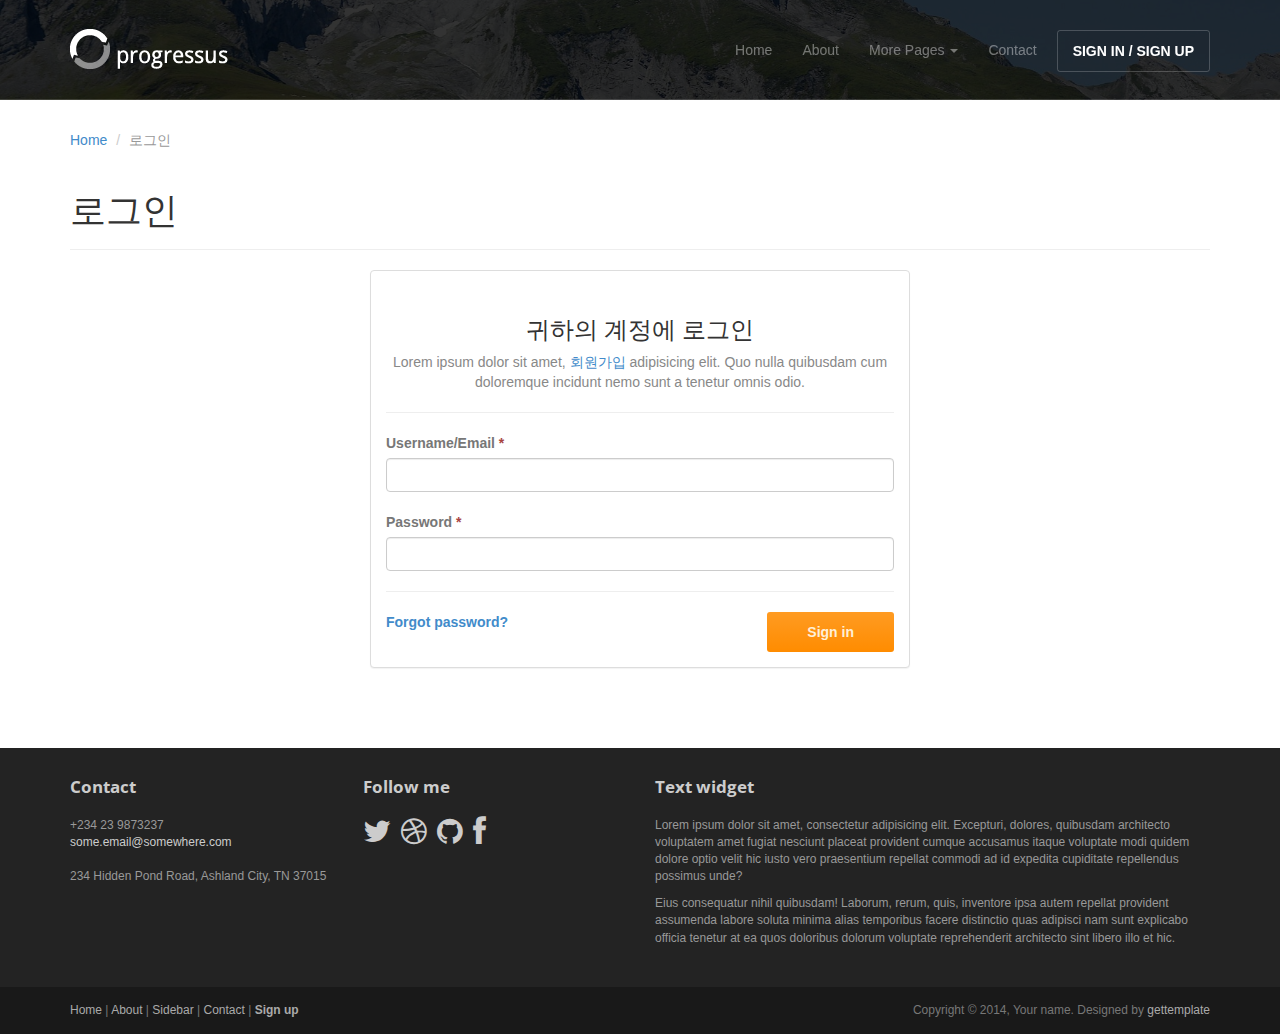
<file: WebContent/signin.html>
<!DOCTYPE html>
<html lang="en">
<head>
	<meta charset="utf-8">
	<meta name="viewport"    content="width=device-width, initial-scale=1.0">
	<meta name="description" content="">
	<meta name="author"      content="Sergey Pozhilov (GetTemplate.com)">
	
	<title>로그인</title>

	<link rel="shortcut icon" href="assets/images/gt_favicon.png">
	
	<link rel="stylesheet" media="screen" href="http://fonts.googleapis.com/css?family=Open+Sans:300,400,700">
	<link rel="stylesheet" href="assets/css/bootstrap.min.css">
	<link rel="stylesheet" href="assets/css/font-awesome.min.css">

	<!-- Custom styles for our template -->
	<link rel="stylesheet" href="assets/css/bootstrap-theme.css" media="screen" >
	<link rel="stylesheet" href="assets/css/main.css">

	<!-- HTML5 shim and Respond.js IE8 support of HTML5 elements and media queries -->
	<!--[if lt IE 9]>
	<script src="assets/js/html5shiv.js"></script>
	<script src="assets/js/respond.min.js"></script>
	<![endif]-->
	
	
</head>

<body>
	<!-- Fixed navbar -->
	<div class="navbar navbar-inverse navbar-fixed-top headroom" >
		<div class="container">
			<div class="navbar-header">
				<!-- Button for smallest screens -->
				<button type="button" class="navbar-toggle" data-toggle="collapse" data-target=".navbar-collapse"><span class="icon-bar"></span> <span class="icon-bar"></span> <span class="icon-bar"></span> </button>
				<a class="navbar-brand" href="index.html"><img src="assets/images/logo.png" alt="Progressus HTML5 template"></a>
			</div>
			<div class="navbar-collapse collapse">
				<ul class="nav navbar-nav pull-right">
					<li><a href="index.html">Home</a></li>
					<li><a href="about.html">About</a></li>
					<li class="dropdown">
						<a href="#" class="dropdown-toggle" data-toggle="dropdown">More Pages <b class="caret"></b></a>
						<ul class="dropdown-menu">
							<li><a href="sidebar-left.html">Left Sidebar</a></li>
							<li><a href="sidebar-right.html">Right Sidebar</a></li>
						</ul>
					</li>
					<li><a href="contact.html">Contact</a></li>
					<li class="active"><a class="btn" href="signin.html">SIGN IN / SIGN UP</a></li>
				</ul>
			</div><!--/.nav-collapse -->
		</div>
	</div> 
	<!-- /.navbar -->

	<header id="head" class="secondary"></header>

	<!-- container -->
	<div class="container">

		<ol class="breadcrumb">
			<li><a href="index.html">Home</a></li>
			<li class="active">로그인</li>
		</ol>

		<div class="row">
			
			<!-- Article main content -->
			<article class="col-xs-12 maincontent">
				<header class="page-header">
					<h1 class="page-title">로그인</h1>
				</header>
				
				<div class="col-md-6 col-md-offset-3 col-sm-8 col-sm-offset-2">
					<div class="panel panel-default">
						<div class="panel-body">
							<h3 class="thin text-center">귀하의 계정에 로그인</h3>
							<p class="text-center text-muted">Lorem ipsum dolor sit amet, <a href="signup.html">회원가입</a> adipisicing elit. Quo nulla quibusdam cum doloremque incidunt nemo sunt a tenetur omnis odio. </p>
							<hr>
							
							<form>
								<div class="top-margin">
									<label>Username/Email <span class="text-danger">*</span></label>
									<input type="text" class="form-control" id="userEmail">
								</div>
								<div class="top-margin">
									<label>Password <span class="text-danger">*</span></label>
									<input type="password" class="form-control">
								</div>

								<hr>

								<div class="row">
									<div class="col-lg-8">
										<b><a href="">Forgot password?</a></b>
									</div>
									<div class="col-lg-4 text-right">
										<button class="btn btn-action" type="submit">Sign in</button>
									</div>
								</div>
							</form>
						</div>
					</div>

				</div>
				
			</article>
			<!-- /Article -->

		</div>
	</div>	<!-- /container -->
	

	<footer id="footer" class="top-space">

		<div class="footer1">
			<div class="container">
				<div class="row">
					
					<div class="col-md-3 widget">
						<h3 class="widget-title">Contact</h3>
						<div class="widget-body">
							<p>+234 23 9873237<br>
								<a href="mailto:#">some.email@somewhere.com</a><br>
								<br>
								234 Hidden Pond Road, Ashland City, TN 37015
							</p>	
						</div>
					</div>

					<div class="col-md-3 widget">
						<h3 class="widget-title">Follow me</h3>
						<div class="widget-body">
							<p class="follow-me-icons clearfix">
								<a href=""><i class="fa fa-twitter fa-2"></i></a>
								<a href=""><i class="fa fa-dribbble fa-2"></i></a>
								<a href=""><i class="fa fa-github fa-2"></i></a>
								<a href=""><i class="fa fa-facebook fa-2"></i></a>
							</p>	
						</div>
					</div>

					<div class="col-md-6 widget">
						<h3 class="widget-title">Text widget</h3>
						<div class="widget-body">
							<p>Lorem ipsum dolor sit amet, consectetur adipisicing elit. Excepturi, dolores, quibusdam architecto voluptatem amet fugiat nesciunt placeat provident cumque accusamus itaque voluptate modi quidem dolore optio velit hic iusto vero praesentium repellat commodi ad id expedita cupiditate repellendus possimus unde?</p>
							<p>Eius consequatur nihil quibusdam! Laborum, rerum, quis, inventore ipsa autem repellat provident assumenda labore soluta minima alias temporibus facere distinctio quas adipisci nam sunt explicabo officia tenetur at ea quos doloribus dolorum voluptate reprehenderit architecto sint libero illo et hic.</p>
						</div>
					</div>

				</div> <!-- /row of widgets -->
			</div>
		</div>

		<div class="footer2">
			<div class="container">
				<div class="row">
					
					<div class="col-md-6 widget">
						<div class="widget-body">
							<p class="simplenav">
								<a href="#">Home</a> | 
								<a href="about.html">About</a> |
								<a href="sidebar-right.html">Sidebar</a> |
								<a href="contact.html">Contact</a> |
								<b><a href="signup.html">Sign up</a></b>
							</p>
						</div>
					</div>

					<div class="col-md-6 widget">
						<div class="widget-body">
							<p class="text-right">
								Copyright &copy; 2014, Your name. Designed by <a href="http://gettemplate.com/" rel="designer">gettemplate</a> 
							</p>
						</div>
					</div>

				</div> <!-- /row of widgets -->
			</div>
		</div>
	</footer>	
		




	<!-- JavaScript libs are placed at the end of the document so the pages load faster -->
	<script src="http://ajax.googleapis.com/ajax/libs/jquery/1.10.2/jquery.min.js"></script>
	<script>
		$(document).ready(function(){
			$('#userEmail').keyup(function(e){
				if (e.keyCode == 13){
					alert($(this).val());
				}
			});
		});
	</script>
	<script src="http://netdna.bootstrapcdn.com/bootstrap/3.0.0/js/bootstrap.min.js"></script>
	<script src="assets/js/headroom.min.js"></script>
	<script src="assets/js/jQuery.headroom.min.js"></script>
	<script src="assets/js/template.js"></script>
</body>
</html>
</file>
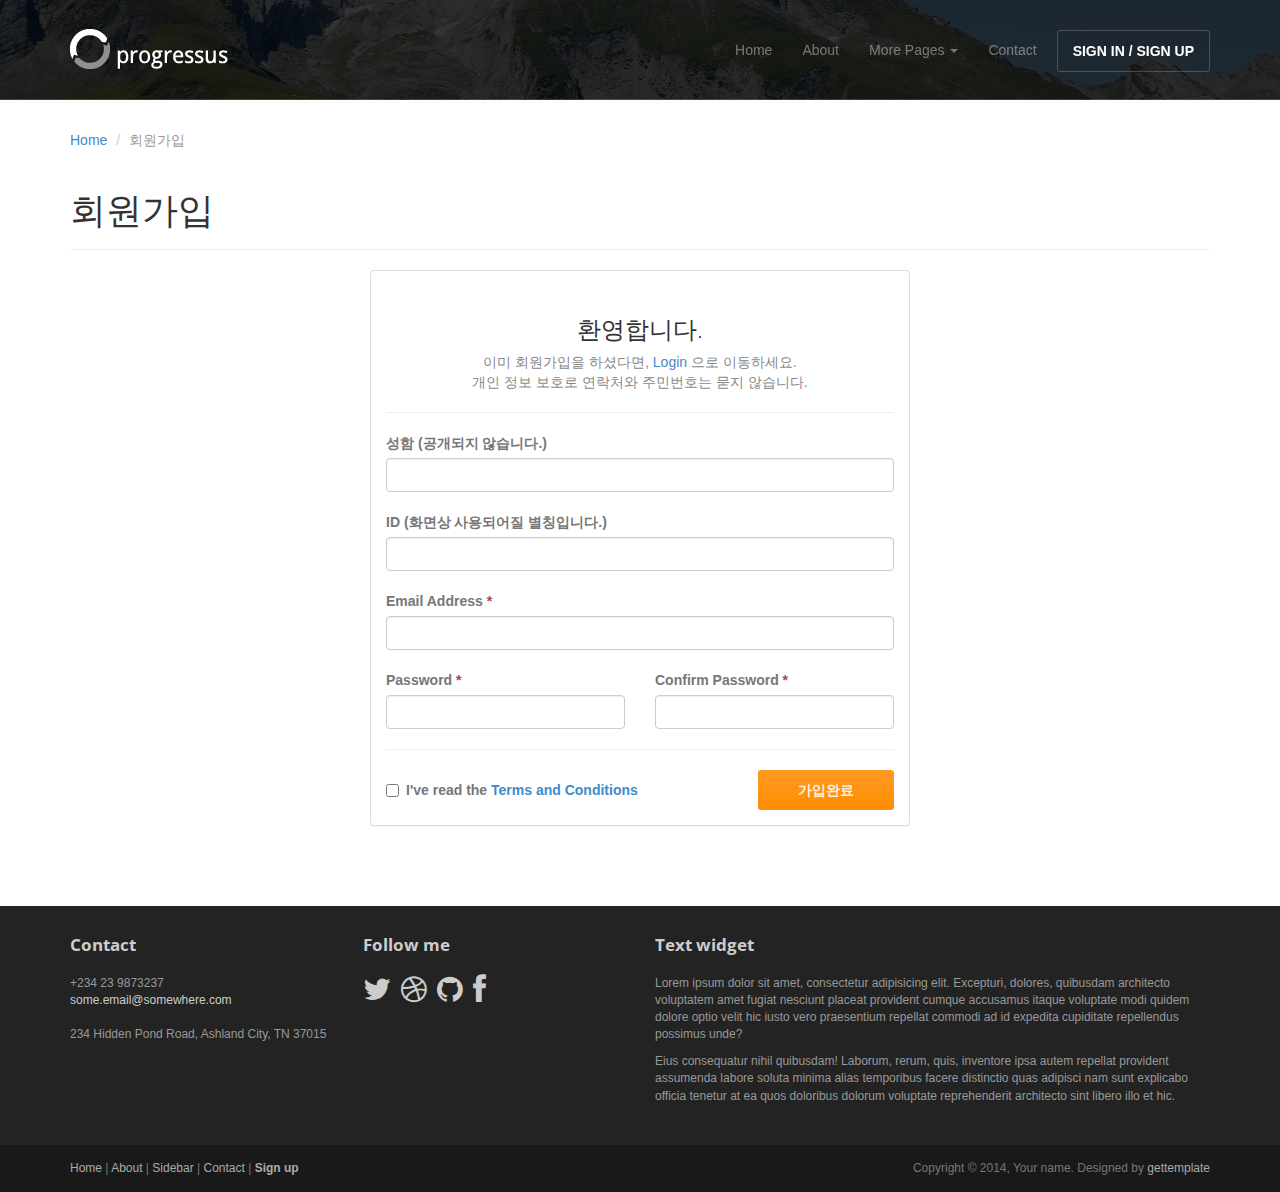
<file: WebContent/signup.html>
<!DOCTYPE html>
<html lang="en">
<head>
	<meta charset="utf-8">
	<meta name="viewport"    content="width=device-width, initial-scale=1.0">
	<meta name="description" content="">
	<meta name="author"      content="Sergey Pozhilov (GetTemplate.com)">
	
	<title>Sign up - Progressus Bootstrap template</title>

	<link rel="shortcut icon" href="assets/images/gt_favicon.png">
	
	<link rel="stylesheet" media="screen" href="http://fonts.googleapis.com/css?family=Open+Sans:300,400,700">
	<link rel="stylesheet" href="assets/css/bootstrap.min.css">
	<link rel="stylesheet" href="assets/css/font-awesome.min.css">

	<!-- Custom styles for our template -->
	<link rel="stylesheet" href="assets/css/bootstrap-theme.css" media="screen" >
	<link rel="stylesheet" href="assets/css/main.css">

	<!-- HTML5 shim and Respond.js IE8 support of HTML5 elements and media queries -->
	<!--[if lt IE 9]>
	<script src="assets/js/html5shiv.js"></script>
	<script src="assets/js/respond.min.js"></script>
	<![endif]-->
</head>

<body>
	<!-- Fixed navbar -->
	<div class="navbar navbar-inverse navbar-fixed-top headroom" >
		<div class="container">
			<div class="navbar-header">
				<!-- Button for smallest screens -->
				<button type="button" class="navbar-toggle" data-toggle="collapse" data-target=".navbar-collapse"><span class="icon-bar"></span> <span class="icon-bar"></span> <span class="icon-bar"></span> </button>
				<a class="navbar-brand" href="index.html"><img src="assets/images/logo.png" alt="Progressus HTML5 template"></a>
			</div>
			<div class="navbar-collapse collapse">
				<ul class="nav navbar-nav pull-right">
					<li><a href="index.html">Home</a></li>
					<li><a href="about.html">About</a></li>
					<li class="dropdown">
						<a href="#" class="dropdown-toggle" data-toggle="dropdown">More Pages <b class="caret"></b></a>
						<ul class="dropdown-menu">
							<li><a href="sidebar-left.html">Left Sidebar</a></li>
							<li><a href="sidebar-right.html">Right Sidebar</a></li>
						</ul>
					</li>
					<li><a href="contact.html">Contact</a></li>
					<li class="active"><a class="btn" href="signin.html">SIGN IN / SIGN UP</a></li>
				</ul>
			</div><!--/.nav-collapse -->
		</div>
	</div> 
	<!-- /.navbar -->

	<header id="head" class="secondary"></header>

	<!-- container -->
	<div class="container">

		<ol class="breadcrumb">
			<li><a href="index.html">Home</a></li>
			<li class="active">회원가입</li>
		</ol>

		<div class="row">
			
			<!-- Article main content -->
			<article class="col-xs-12 maincontent">
				<header class="page-header">
					<h1 class="page-title">회원가입</h1>
				</header>
				
				<div class="col-md-6 col-md-offset-3 col-sm-8 col-sm-offset-2">
					<div class="panel panel-default">
						<div class="panel-body">
							<h3 class="thin text-center">환영합니다.</h3>
							<p class="text-center text-muted">이미 회원가입을 하셨다면, <a href="signin.html">Login</a> 으로 이동하세요.<br>
							 개인 정보 보호로 연락처와 주민번호는 묻지 않습니다. </p>
							<hr>

							<form>
								<div class="top-margin">
									<label>성함 (공개되지 않습니다.)</label>
									<input type="text" class="form-control">
								</div>
								<div class="top-margin">
									<label>ID (화면상 사용되어질 별칭입니다.)</label>
									<input type="text" class="form-control">
								</div>
								<div class="top-margin">
									<label>Email Address <span class="text-danger">*</span></label>
									<input type="text" class="form-control">
								</div>

								<div class="row top-margin">
									<div class="col-sm-6">
										<label>Password <span class="text-danger">*</span></label>
										<input type="text" class="form-control">
									</div>
									<div class="col-sm-6">
										<label>Confirm Password <span class="text-danger">*</span></label>
										<input type="text" class="form-control">
									</div>
								</div>

								<hr>

								<div class="row">
									<div class="col-lg-8">
										<label class="checkbox">
											<input type="checkbox"> 
											I've read the <a href="page_terms.html">Terms and Conditions</a>
										</label>                        
									</div>
									<div class="col-lg-4 text-right">
										<button class="btn btn-action" type="submit">가입완료</button>
									</div>
								</div>
							</form>
						</div>
					</div>

				</div>
				
			</article>
			<!-- /Article -->

		</div>
	</div>	<!-- /container -->
	

	<footer id="footer" class="top-space">

		<div class="footer1">
			<div class="container">
				<div class="row">
					
					<div class="col-md-3 widget">
						<h3 class="widget-title">Contact</h3>
						<div class="widget-body">
							<p>+234 23 9873237<br>
								<a href="mailto:#">some.email@somewhere.com</a><br>
								<br>
								234 Hidden Pond Road, Ashland City, TN 37015
							</p>	
						</div>
					</div>

					<div class="col-md-3 widget">
						<h3 class="widget-title">Follow me</h3>
						<div class="widget-body">
							<p class="follow-me-icons clearfix">
								<a href=""><i class="fa fa-twitter fa-2"></i></a>
								<a href=""><i class="fa fa-dribbble fa-2"></i></a>
								<a href=""><i class="fa fa-github fa-2"></i></a>
								<a href=""><i class="fa fa-facebook fa-2"></i></a>
							</p>	
						</div>
					</div>

					<div class="col-md-6 widget">
						<h3 class="widget-title">Text widget</h3>
						<div class="widget-body">
							<p>Lorem ipsum dolor sit amet, consectetur adipisicing elit. Excepturi, dolores, quibusdam architecto voluptatem amet fugiat nesciunt placeat provident cumque accusamus itaque voluptate modi quidem dolore optio velit hic iusto vero praesentium repellat commodi ad id expedita cupiditate repellendus possimus unde?</p>
							<p>Eius consequatur nihil quibusdam! Laborum, rerum, quis, inventore ipsa autem repellat provident assumenda labore soluta minima alias temporibus facere distinctio quas adipisci nam sunt explicabo officia tenetur at ea quos doloribus dolorum voluptate reprehenderit architecto sint libero illo et hic.</p>
						</div>
					</div>

				</div> <!-- /row of widgets -->
			</div>
		</div>

		<div class="footer2">
			<div class="container">
				<div class="row">
					
					<div class="col-md-6 widget">
						<div class="widget-body">
							<p class="simplenav">
								<a href="#">Home</a> | 
								<a href="about.html">About</a> |
								<a href="sidebar-right.html">Sidebar</a> |
								<a href="contact.html">Contact</a> |
								<b><a href="signup.html">Sign up</a></b>
							</p>
						</div>
					</div>

					<div class="col-md-6 widget">
						<div class="widget-body">
							<p class="text-right">
								Copyright &copy; 2014, Your name. Designed by <a href="http://gettemplate.com/" rel="designer">gettemplate</a> 
							</p>
						</div>
					</div>

				</div> <!-- /row of widgets -->
			</div>
		</div>
	</footer>	
		




	<!-- JavaScript libs are placed at the end of the document so the pages load faster -->
	<script src="http://ajax.googleapis.com/ajax/libs/jquery/1.10.2/jquery.min.js"></script>
	<script src="http://netdna.bootstrapcdn.com/bootstrap/3.0.0/js/bootstrap.min.js"></script>
	<script src="assets/js/headroom.min.js"></script>
	<script src="assets/js/jQuery.headroom.min.js"></script>
	<script src="assets/js/template.js"></script>
</body>
</html>
</file>
<file: WebContent/assets/css/main.css>
/* Header */
#head { background:#181015 url( ../images/cycles-cycling-resize.jpg) no-repeat; background-size: cover; min-height:520px; text-align: center; padding-top:240px; color:white; font-family:"Open sans", Helvetica, Arial; font-weight:300; }
#content1 { background:#181015 url( ../images/joging.jpg) no-repeat; background-size: cover; min-height:520px; text-align: center; padding-top:240px; color:white; font-family:"Open sans", Helvetica, Arial; font-weight:300; }
#head.secondary { height:100px; min-height: 100px; padding-top:0px; }
	#head .lead { font-family:"Open sans", Helvetica, Arial; font-size:44px; margin-bottom:6px; color:white; line-height:1.15em; } 
	#head .tagline { color:rgba(255,255,255,0.75); margin-bottom:25px; }
		#head .tagline a { color:#fff; } 
	#head .btn { margin-bottom:10px;}
	#head .btn-default { text-shadow: none; background:transparent; color:rgba(255,255,255,.5); -webkit-box-shadow:inset 0px 0px 0px 3px rgba(255,255,255,.5); -moz-box-shadow:inset 0px 0px 0px 3px rgba(255,255,255,.5); box-shadow:inset 0px 0px 0px 3px rgba(255,255,255,.5); background: transparent; }
		#head .btn-default:hover,
		#head .btn-default:focus { color:rgba(255,255,255,.8); -webkit-box-shadow:inset 0px 0px 0px 3px rgba(255,255,255,.8); -moz-box-shadow:inset 0px 0px 0px 3px rgba(255,255,255,.8); box-shadow:inset 0px 0px 0px 3px rgba(255,255,255,.8); background: transparent; }
		#head .btn-default:active, 
		#head .btn-default.active { color:#fff; -webkit-box-shadow:inset 0px 0px 0px 3px #fff; -moz-box-shadow:inset 0px 0px 0px 3px #fff; box-shadow:inset 0px 0px 0px 3px #fff; background: transparent; }

@media (max-width: 767px) {
	#head { min-height:420px; padding-top:160px; }
	#head .lead { font-size: 34px; }
}


/* Autohide navbar */
.slideUp { top:-100px; }
.headroom { -webkit-transition: all 0.4s ease-out; -moz-transition: all 0.4s ease-out; -o-transition: all 0.4s ease-out; transition: all 0.4s ease-out; }


/* Highlights (in jumbotron in most cases) */
.highlight { margin-top:40px; }
	.h-caption { text-align: center; } 
	.h-caption i { display:block; font-size: 54px; color:#382526; margin-bottom:36px; }
	.h-caption h4 { color:#382526; font-size: 16px; font-weight: bold; margin-bottom:20px; }
	.h-body { }


/* Typography */
h1, h2, h3, h4, h5, h6 { font-family:"Open sans", Helvetica, Arial; }
h1, .h1, h2, .h2, h3, .h3 { margin-top:30px; } 
blockquote { font-style: italic; font-family: Georgia; color:#999; margin:30px 0 30px; }
label { color: #777; }
.thin { font-weight:300; }
.page-title { margin-top:20px; font-weight:300; }
.text-muted { color:#888; }
.breadcrumb { background:none; padding:0; margin:30px 0 0px 0; }
ul.list-spaces li{ margin-bottom:10px; }

/* Helpers */
.container-full { margin: 0 auto; width: 100%; }
.top-space { margin-top: 60px; }
.top-margin { margin-top:20px; }

img { max-width:100%; }
img.pull-right { margin-left: 10px; }
img.pull-left { margin-right: 10px; }
#map { width:100%; height:280px; }
#social { margin-top:50px; margin-bottom:50px; }
	#social .wrapper { width:340px; margin:0 auto; }

/* Main content block */
.maincontent { }

/* Sidebars */
.sidebar { padding-top:36px; padding-bottom:30px; }
	.sidebar .widget { margin-bottom:20px; }
	.sidebar h1, .sidebar .h1, .sidebar h2, .sidebar .h2, .sidebar h3, .sidebar .h3 { margin-top:20px; } 

/* Footer */
.footer1 { background: #232323; padding: 30px 0 0 0; font-size: 12px; color: #999; }
	.footer1 a { color: #ccc; }
		.footer1 a:hover {color: #fff; }
	.footer1 .widget { margin-bottom:30px; }		
	.footer1 .widget-title { font-size: 17px; font-weight: bold; color: #ccc; margin: 0 0 20px; }
	.footer1 .entry-meta { border-top: 1px solid #ccc; border-bottom: 1px solid #ccc; margin: 0 0 35px 0; padding: 2px 0; color: #888888; font-size: 12px; font-size: 0.75rem; }
		.footer1 .entry-meta a { color: #333333; }
		.footer1 .entry-meta .meta-in { border-top: 1px solid #ccc; border-bottom: 1px solid #ccc; padding: 10px 0; }
	.follow-me-icons { font-size:30px; }		
		.follow-me-icons i { float:left; margin:0 10px 0 0; }		

.footer2 { background: #191919; padding: 15px 0; color: #777; font-size: 12px; }
	.footer2 a { color: #aaa; }
		.footer2 a:hover { color: #fff; }
		.footer2 p { margin: 0; }

	.widget-simplenav { margin-left:-5px; }		
	.widget-simplenav a{ margin:0 5px; }
</file>
